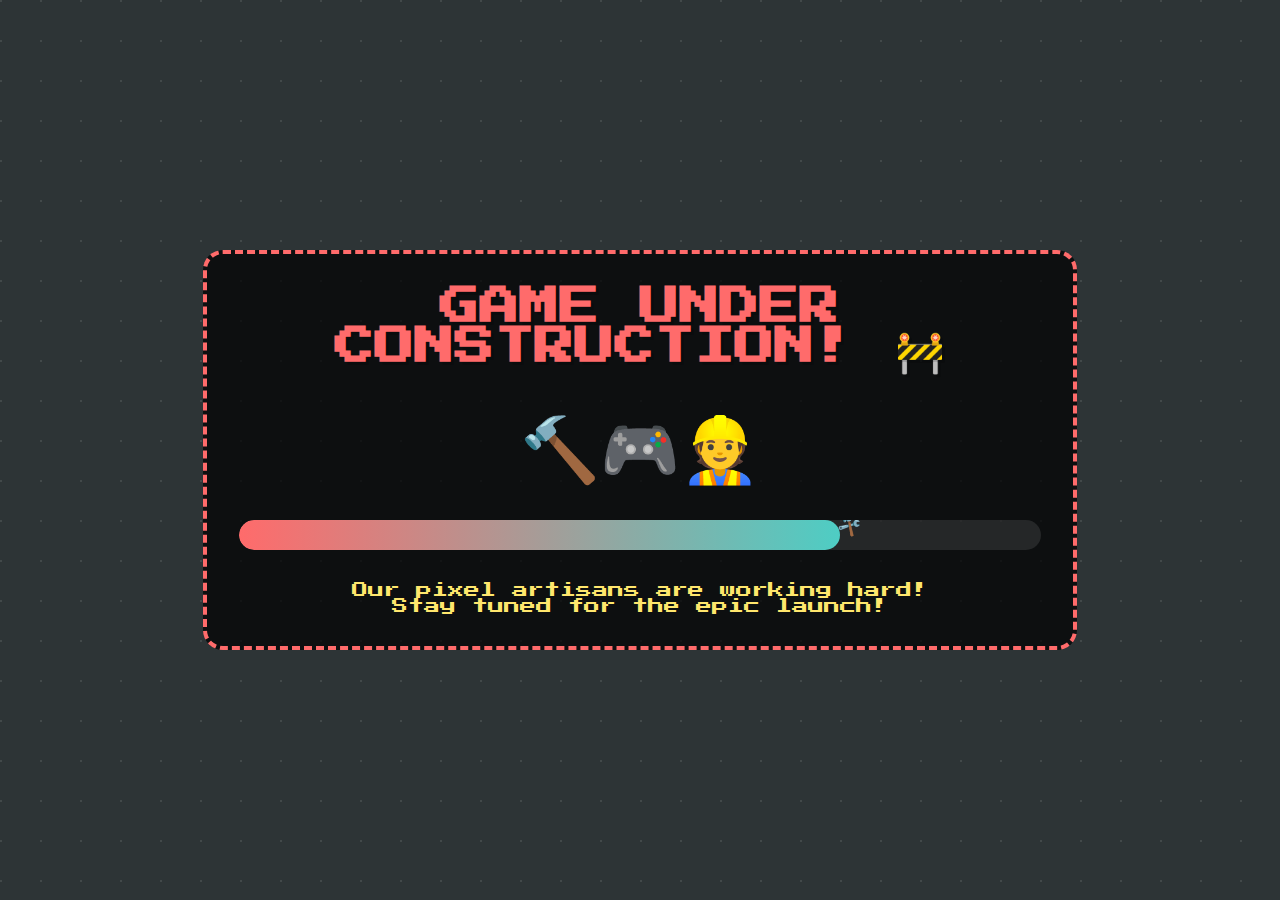
<file: index.html>
<!DOCTYPE html>
<html lang="en">
<head>
    <meta charset="UTF-8">
    <meta name="viewport" content="width=device-width, initial-scale=1.0, user-scalable=no">
    <meta content="" name="description">
    <meta content="" name="keywords">
    <title>Funzitara</title>

    <link href="/public/favicon.png" rel="icon">
    <link rel="stylesheet" href="/public/style.css">
    <link href="https://fonts.googleapis.com/css2?family=Press+Start+2P&display=swap" rel="stylesheet">
</head>
<body>
    <div class="container">
        <h1>GAME UNDER CONSTRUCTION! 🚧</h1>
        <div class="construction-emoji">🔨🎮👷</div>

        <div class="progress-container">
            <div class="progress-bar"></div>
        </div>

        <!-- <div class="countdown">
            <div class="countdown-item">
                <div class="countdown-number" id="days">23</div>
                <div>DAYS</div>
            </div>
            <div class="countdown-item">
                <div class="countdown-number" id="hours">11</div>
                <div>HOURS</div>
            </div>
            <div class="countdown-item">
                <div class="countdown-number" id="minutes">45</div>
                <div>MINUTES</div>
            </div>
        </div> -->

        <p>Our pixel artisans are working hard!<br>Stay tuned for the epic launch!</p>
    </div>

    <!-- <script>
        // Simple countdown timer (update target date as needed)
        const targetDate = new Date('2025-12-31T00:00:00').getTime();

        function updateCountdown() {
            const now = new Date().getTime();
            const distance = targetDate - now;

            document.getElementById('days').innerText = Math.floor(distance / (1000 * 60 * 60 * 24));
            document.getElementById('hours').innerText = Math.floor((distance % (1000 * 60 * 60 * 24)) / (1000 * 60 * 60));
            document.getElementById('minutes').innerText = Math.floor((distance % (1000 * 60 * 60)) / (1000 * 60));
        }

        setInterval(updateCountdown, 1000);
        updateCountdown();
    </script> -->
</body>
</html>
</file>
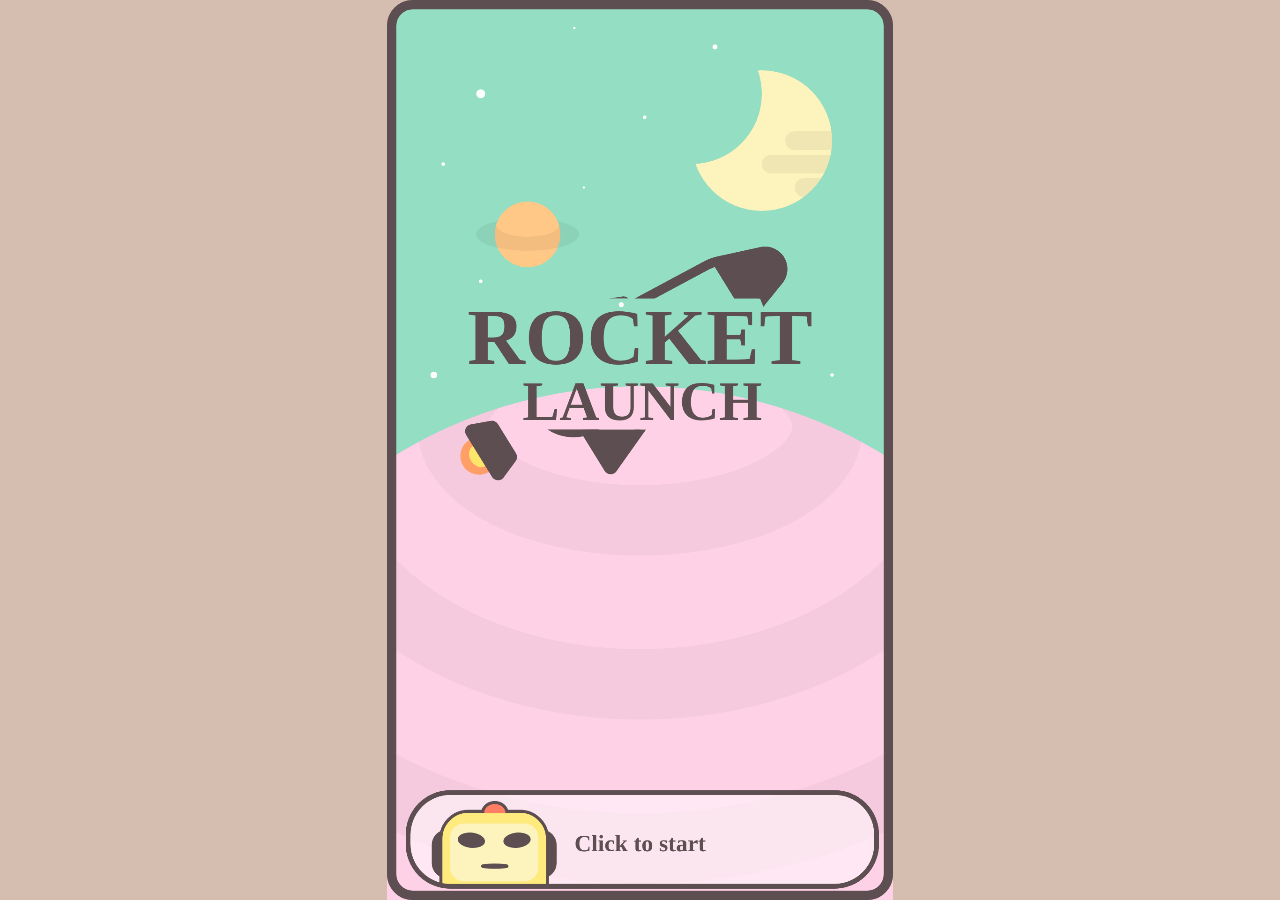
<file: rocket_launch/index.html>
<!DOCTYPE html>
<html lang="en">

<head>
  <meta charset="UTF-8">
  <meta name="viewport" content="width=device-width, initial-scale=1.0, user-scalable=no">
  <title>ROCKET LAUNCH</title>
</head>

<body>
  <div class="c">
    <canvas id=v width=1080 height=1920></canvas>
    <div>
      <style>
        .c {
          position: fixed;
          top: 0;
          right: 0;
          bottom: 0;
          left: 0;
          display: flex;
          justify-content: center;
          align-items: center;
          background-color: #d5bdaf;
          touch-action: none;
        }
    
        .c canvas {
          object-fit: contain;
          max-height: 100%;
          max-width: 100%;
          touch-action: none;
        }
      </style>
      <script src="game.js"></script>
    </div>
  </div>
</body>

</html>
</file>
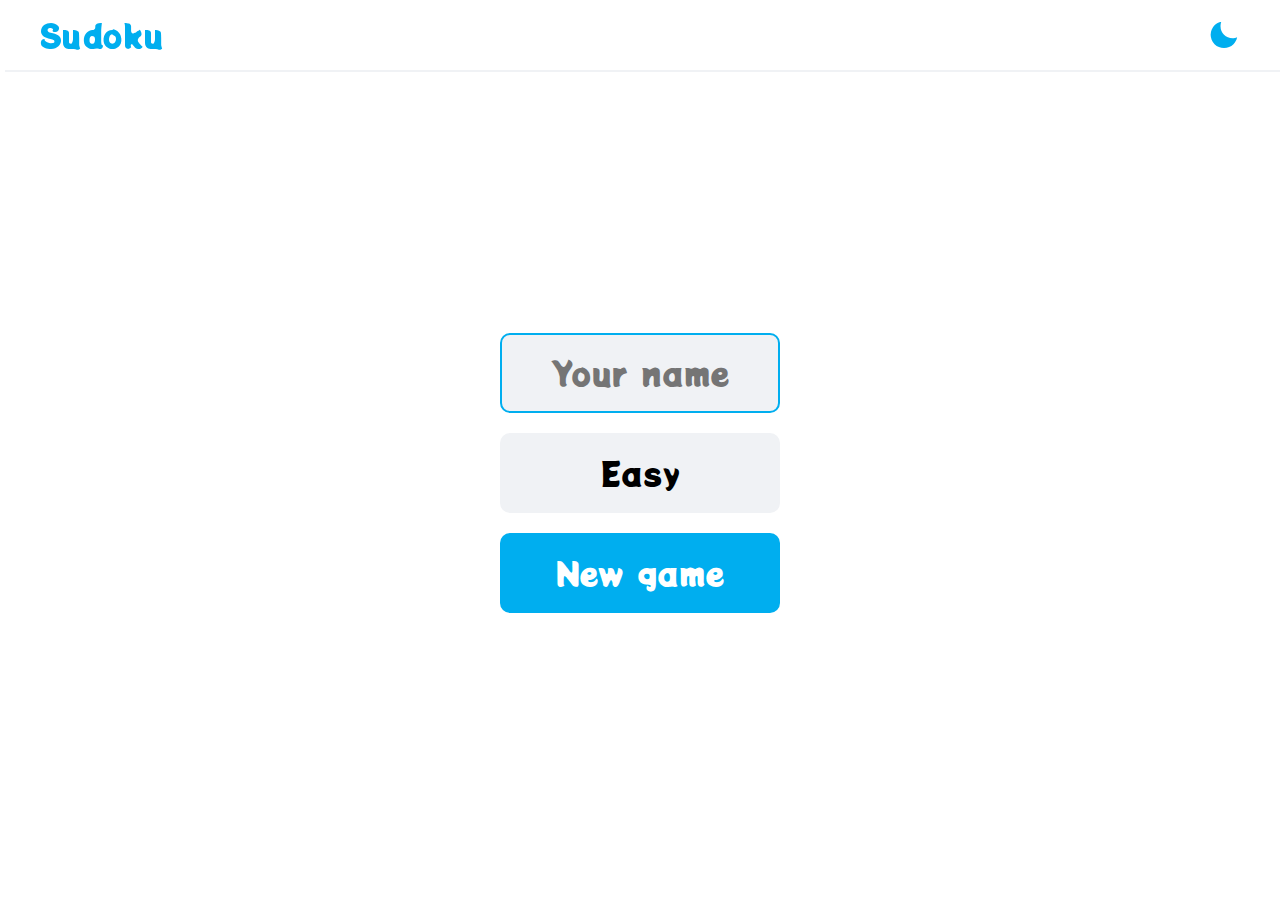
<file: sudoku/index.html>
<!DOCTYPE html>
<html lang="en">

<head>
    <meta charset="UTF-8">
    <meta name="viewport" content="width=device-width, initial-scale=1.0, user-scalable=no">
    <!-- mobile status bar color -->
    <meta name="theme-color" content="#fff">
    <title>Sudoku</title>
    <link rel="shortcut icon" href="./static/images/icon.png" type="image/x-icon">
    <!-- google font -->
    <link rel="preconnect" href="https://fonts.googleapis.com">
    <link rel="preconnect" href="https://fonts.gstatic.com" crossorigin>
    <link href="https://fonts.googleapis.com/css2?family=Potta+One&display=swap" rel="stylesheet">
    <!-- box icons -->
    <link href='https://unpkg.com/boxicons@2.0.9/css/boxicons.min.css' rel='stylesheet'>
    <!-- app css -->
    <link rel="stylesheet" href="./app.css">

</head>

<body>

    <!-- top nav -->
    <nav>
        <div class="nav-container">
            <a href="#" class="nav-logo">
                Sudoku
            </a>
            <div class="dark-mode-toggle" id="dark-mode-toggle">
                <i class="bx bxs-sun"></i>
                <i class="bx bxs-moon"></i>
            </div>
        </div>
    </nav>
    <!-- end top nav -->

    <!-- main -->
    <div class="main">
        <div class="screen">
            <!-- start screen -->
            <div class="start-screen active" id="start-screen">
                <input type="text" placeholder="Your name" maxlength="11" class="input-name" id="input-name">
                <div class="btn" id="btn-level">
                    Easy
                </div>
                <div class="btn" id="btn-continue">Continue</div>
                <div class="btn btn-blue" id="btn-play">New game</div>
            </div>
            <!-- end start screen -->

            <!-- game screen -->
            <div class="main-game" id="game-screen">
                <div class="main-sudoku-grid">
                    <!-- 81 cells -->
                    <div class="main-grid-cell"></div>
                    <div class="main-grid-cell"></div>
                    <div class="main-grid-cell"></div>
                    <div class="main-grid-cell"></div>
                    <div class="main-grid-cell"></div>
                    <div class="main-grid-cell"></div>
                    <div class="main-grid-cell"></div>
                    <div class="main-grid-cell"></div>
                    <div class="main-grid-cell"></div>
                    <div class="main-grid-cell"></div>
                    <div class="main-grid-cell"></div>
                    <div class="main-grid-cell"></div>
                    <div class="main-grid-cell"></div>
                    <div class="main-grid-cell"></div>
                    <div class="main-grid-cell"></div>
                    <div class="main-grid-cell"></div>
                    <div class="main-grid-cell"></div>
                    <div class="main-grid-cell"></div>
                    <div class="main-grid-cell"></div>
                    <div class="main-grid-cell"></div>
                    <div class="main-grid-cell"></div>
                    <div class="main-grid-cell"></div>
                    <div class="main-grid-cell"></div>
                    <div class="main-grid-cell"></div>
                    <div class="main-grid-cell"></div>
                    <div class="main-grid-cell"></div>
                    <div class="main-grid-cell"></div>
                    <div class="main-grid-cell"></div>
                    <div class="main-grid-cell"></div>
                    <div class="main-grid-cell"></div>
                    <div class="main-grid-cell"></div>
                    <div class="main-grid-cell"></div>
                    <div class="main-grid-cell"></div>
                    <div class="main-grid-cell"></div>
                    <div class="main-grid-cell"></div>
                    <div class="main-grid-cell"></div>
                    <div class="main-grid-cell"></div>
                    <div class="main-grid-cell"></div>
                    <div class="main-grid-cell"></div>
                    <div class="main-grid-cell"></div>
                    <div class="main-grid-cell"></div>
                    <div class="main-grid-cell"></div>
                    <div class="main-grid-cell"></div>
                    <div class="main-grid-cell"></div>
                    <div class="main-grid-cell"></div>
                    <div class="main-grid-cell"></div>
                    <div class="main-grid-cell"></div>
                    <div class="main-grid-cell"></div>
                    <div class="main-grid-cell"></div>
                    <div class="main-grid-cell"></div>
                    <div class="main-grid-cell"></div>
                    <div class="main-grid-cell"></div>
                    <div class="main-grid-cell"></div>
                    <div class="main-grid-cell"></div>
                    <div class="main-grid-cell"></div>
                    <div class="main-grid-cell"></div>
                    <div class="main-grid-cell"></div>
                    <div class="main-grid-cell"></div>
                    <div class="main-grid-cell"></div>
                    <div class="main-grid-cell"></div>
                    <div class="main-grid-cell"></div>
                    <div class="main-grid-cell"></div>
                    <div class="main-grid-cell"></div>
                    <div class="main-grid-cell"></div>
                    <div class="main-grid-cell"></div>
                    <div class="main-grid-cell"></div>
                    <div class="main-grid-cell"></div>
                    <div class="main-grid-cell"></div>
                    <div class="main-grid-cell"></div>
                    <div class="main-grid-cell"></div>
                    <div class="main-grid-cell"></div>
                    <div class="main-grid-cell"></div>
                    <div class="main-grid-cell"></div>
                    <div class="main-grid-cell"></div>
                    <div class="main-grid-cell"></div>
                    <div class="main-grid-cell"></div>
                    <div class="main-grid-cell"></div>
                    <div class="main-grid-cell"></div>
                    <div class="main-grid-cell"></div>
                    <div class="main-grid-cell"></div>
                    <div class="main-grid-cell"></div>
                </div>

                <div class="main-game-info">
                    <div class="main-game-info-box main-game-info-name">
                        <span id="player-name">John Doe</span>
                    </div>
                    <div class="main-game-info-box main-game-info-level">
                        <span id="game-level">Easy</span>
                    </div>
                </div>

                <div class="main-game-info-box main-game-info-time">
                    <span id="game-time">10:20</span>
                    <div class="pause-btn" id="btn-pause">
                        <i class="bx bx-pause"></i>
                    </div>
                </div>

                <div class="numbers">
                    <div class="number">1</div>
                    <div class="number">2</div>
                    <div class="number">3</div>
                    <div class="number">4</div>
                    <div class="number">5</div>
                    <div class="number">6</div>
                    <div class="number">7</div>
                    <div class="number">8</div>
                    <div class="number">9</div>
                    <div class="delete" id="btn-delete">X</div>
                </div>
            </div>
            <!-- end game screen -->

            <!-- pause screen -->
            <div class="pause-screen" id="pause-screen">
                <div class="btn btn-blue" id="btn-resume">Resume</div>
                <div class="btn" id="btn-new-game">New game</div>
            </div>
            <!-- end pause screen -->

            <!-- result screen -->
            <div class="result-screen" id="result-screen">
                <div class="congrate">Competed</div>
                <div class="info">Time</div>
                <div id="result-time"></div>
                <div class="btn" id="btn-new-game-2">New game</div>
            </div>
            <!-- end result screen -->
        </div>
    </div>
    <!-- end main -->

    <script src="./static/js/constant.js"></script>
    <script src="./static/js/sudoku.js"></script>
    <script src="./static/js/app.js"></script>
</body>

</html>
</file>
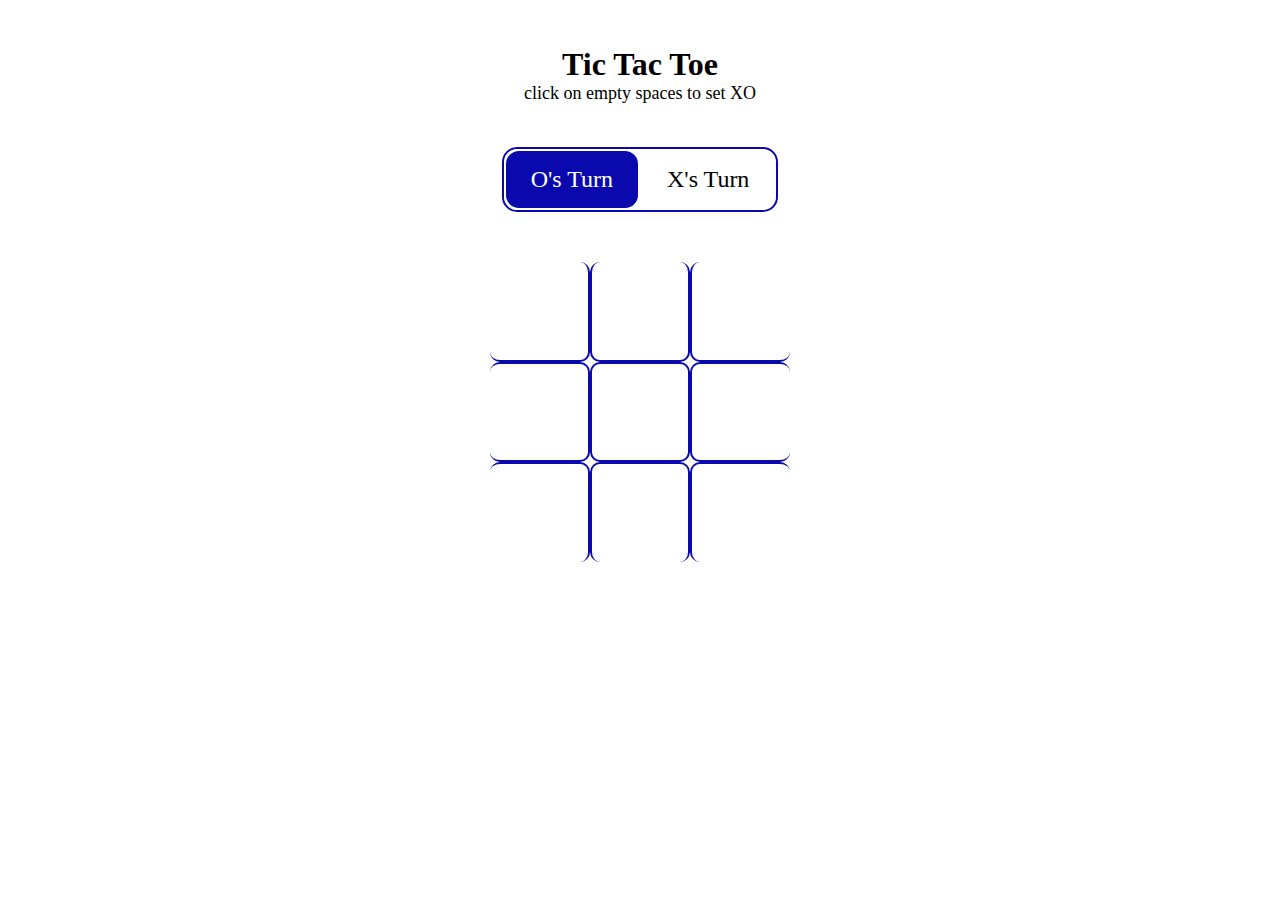
<file: tictactoe/index.html>
<!DOCTYPE html>
<html lang="en">
<head>
  <meta charset="UTF-8">
  <meta name="viewport" content="width=device-width, initial-scale=1, user-scalable=no">
  <title>Tic Tac Toe</title>
  <link rel="stylesheet" href="./css/style.css">
</head>
<body>
  <div class="info">
    <h1>Tic Tac Toe</h1>
    <p>click on empty spaces to set XO</p>
  </div>

  <div class="players">
    <div class="player1 active">O's Turn</div>
    <div class="player2">X's Turn</div>
  </div>

  <div class="game-board">
    <div class="cell"></div>
    <div class="cell"></div>
    <div class="cell"></div>
    <div class="cell"></div>
    <div class="cell"></div>
    <div class="cell"></div>
    <div class="cell"></div>
    <div class="cell"></div>
    <div class="cell"></div>
  </div>

  <div class="result inactive">
    <h1>__ Won</h1>
    <button>Restart</button>
  </div>

  <script src="./js/sounds.js"></script>
  <script src="./js/main.js"></script>
</body>
</html>
</file>
<file: public/style.css>
:root {
  --primary: #ff6b6b;
  --secondary: #4ecdc4;
  --accent: #ffe66d;
  --bg: #2d3436;
}

* {
  margin: 0;
  padding: 0;
  box-sizing: border-box;
}

body {
  font-family: 'Press Start 2P', cursive;
  background: var(--bg);
  color: var(--accent);
  min-height: 100vh;
  display: flex;
  flex-direction: column;
  align-items: center;
  justify-content: center;
  text-align: center;
  padding: 1rem;
  background-image: 
      radial-gradient(circle at 1px 1px, rgba(255,255,255,0.1) 1px, transparent 0);
  background-size: 40px 40px;
}

.container {
  width: 70%;
  padding: 2rem;
  border: 4px dashed var(--primary);
  border-radius: 20px;
  background: rgba(0, 0, 0, 0.7);
  position: relative;
  overflow: hidden;
}

h1 {
  color: var(--primary);
  margin-bottom: 2rem;
  font-size: 2.5rem;
  text-shadow: 3px 3px 0 rgba(0,0,0,0.2);
  animation: glow 2s ease-in-out infinite;
}

.construction-emoji {
  font-size: 4rem;
  margin: 2rem 0;
  animation: bounce 1s ease infinite;
}

.progress-container {
  width: 100%;
  height: 30px;
  background: rgba(255,255,255,0.1);
  border-radius: 15px;
  margin: 2rem 0;
  overflow: hidden;
  position: relative;
}

.progress-bar {
  height: 100%;
  width: 75%;
  background: linear-gradient(90deg, var(--primary), var(--secondary));
  border-radius: 15px;
  animation: progress-pulse 1.5s ease-in-out infinite;
  position: relative;
}

.progress-bar::after {
  content: '🛠️';
  position: absolute;
  right: -20px;
  top: -5px;
  transform: rotate(30deg);
  animation: hammer-spin 2s linear infinite;
}

.countdown {
  display: flex;
  justify-content: center;
  gap: 1rem;
  margin: 2rem 0;
}

.countdown-item {
  background: rgba(255,255,255,0.1);
  padding: 1rem;
  border-radius: 10px;
  min-width: 100px;
}

.countdown-number {
  font-size: 2rem;
  color: var(--secondary);
}

@keyframes bounce {
  0%, 100% { transform: translateY(0); }
  50% { transform: translateY(-20px); }
}

@keyframes progress-pulse {
  0%, 100% { transform: scaleX(1); }
  50% { transform: scaleX(1.02); }
}

@keyframes hammer-spin {
  0% { transform: rotate(30deg); }
  50% { transform: rotate(-30deg); }
  100% { transform: rotate(30deg); }
}

@keyframes glow {
  0%, 100% { text-shadow: 0 0 10px var(--primary); }
  50% { text-shadow: 0 0 20px var(--primary); }
}

@media (max-width: 600px) {
  .container { width: 100%; }
  h1 { font-size: 1.3rem; }
  .countdown { flex-wrap: wrap; }
}
</file>
<file: sudoku/app.css>
:root {
    --bg-main: #f0f2f5;
    --bg-body: #fff;
    --color-txt: #000;
    --filled-color: #000;
    --filled-bg: #caf0f8;

    --white: #fff;
    --blue: #00aeef;
    --red: #e91e63;
    --black: #000;

    --nav-size: 70px;
    --sudoku-cell-size: 50px;

    --border-radius: 10px;

    --space-y: 20px;

    --gap: 5px;

    --font-size: 1.5rem;
    --font-size-lg: 2rem;
    --font-size-xl: 3rem;
}

.dark {
    --bg-main: #2a2a38;
    --bg-body: #1a1a2e;
    --color-txt: #6a6a6a;
    --filled-color: #4f4f63;
    --filled-bg: #000;
}

* {
    padding: 0;
    margin: 0;
    box-sizing: border-box;
    -webkit-tap-highlight-color: transparent;
}

body {
    font-family: "Potta One", cursive;
    /* height: 100vh; */
    background-color: var(--bg-body);
    overflow-x: hidden;
    user-select: none;
}

input {
    font-family: "Potta One", cursive;
    border: 2px solid var(--bg-main);
    color: var(--color-txt);
}

input:hover,
input:focus {
    border-color: var(--blue);
}

a {
    text-decoration: none;
    color: unset;
}

ul {
    list-style-type: none;
}

nav {
    background-color: var(--bg-body);
    color: var(--color-txt);
    position: fixed;
    top: 0;
    width: 100%;
    box-shadow: 5px 2px var(--bg-main);
    z-index: 99;
}

.nav-container {
    max-width: 1280px;
    margin: auto;
    display: flex;
    align-items: center;
    justify-content: space-between;
    padding: 0 40px;
    height: var(--nav-size);
}

.nav-logo {
    font-size: var(--font-size-lg);
    color: var(--blue);
}

.dark-mode-toggle {
    color: var(--blue);
    font-size: var(--font-size-lg);
    cursor: pointer;
}

.bxs-sun {
    display: none;
}

.bxs-moon {
    display: inline-block;
}

.dark .bxs-sun {
    display: inline-block;
}

.dark .bxs-moon {
    display: none;
}

.main {
    /* height: 100vh; */
    padding-top: var(--nav-size);
    display: grid;
    place-items: center;
}

.screen {
    position: relative;
    overflow: hidden;
    height: 100%;
    min-width: 400px;
}

.start-screen {
    position: absolute;
    top: 0;
    left: 0;
    width: 100%;
    height: 100%;
    transform: translateX(-100%);
    transition: transform 0.3s ease-in-out;
    display: flex;
    flex-direction: column;
    align-items: center;
    justify-content: center;
}

.start-screen.active {
    transform: translateX(0);
}

.start-screen > * + * {
    margin-top: 20px;
}

.input-name {
    height: 80px;
    width: 280px;
    border-radius: var(--border-radius);
    outline: 0;
    background-color: var(--bg-main);
    padding: 20px;
    font-size: var(--font-size-lg);
    text-align: center;
}

.btn {
    height: 80px;
    width: 280px;
    background-color: var(--bg-main);
    color: var(--color-txt);
    border-radius: var(--border-radius);
    display: grid;
    place-items: center;
    transition: width 0.3s ease-in-out;
    overflow: hidden;
    font-size: var(--font-size-lg);
    cursor: pointer;
}

.btn-blue {
    background-color: var(--blue);
    color: var(--white);
}

.input-err {
    border-color: var(--red);
    animation: bounce 0.5s cubic-bezier(0.175, 0.885, 0.32, 1.275);
}

@keyframes bounce {
    0% {
        transform: translateX(0);
    }
    25% {
        transform: translateX(20px);
    }
    50% {
        transform: translateX(-20px);
    }
    100% {
        transform: translateX(0);
    }
}

.main-game {
    display: flex;
    height: 100%;
    flex-direction: column;
    justify-content: space-between;
    padding: 30px 0;
    transform: translateX(100%);
    transition: transform 0.3s ease-in-out;
}

.main-game.active {
    transform: translateX(0);
}

.main-sudoku-grid {
    display: grid;
    gap: var(--gap);
    grid-template-columns: repeat(9, auto);
}

.main-grid-cell {
    height: var(--sudoku-cell-size);
    width: var(--sudoku-cell-size);
    border-radius: var(--border-radius);
    background-color: var(--bg-main);
    color: var(--blue);
    display: grid;
    place-items: center;
    font-size: var(--font-size);
    cursor: pointer;
}

.main-grid-cell.filled {
    background-color: var(--filled-bg);
    color: var(--filled-color);
}

.main-grid-cell.selected {
    background-color: var(--blue);
    color: var(--white);
}

.main-grid-cell:hover {
    border: 2px solid var(--blue);
}

.main-grid-cell.hover {
    border: 3px solid var(--blue);
}

.dark .main-grid-cell.hover {
    border: 1px solid var(--blue);
}

.main-grid-cell.err {
    background-color: var(--red);
    color: var(--white);
}

.main-game-info {
    margin-top: var(--space-y);
    margin-bottom: 10px;
    display: grid;
    grid-template-columns: 1fr 1fr;
    gap: 10px;
}

.main-game-info-box {
    height: 45px;
    background-color: var(--bg-main);
    color: var(--color-txt);
    border-radius: var(--border-radius);
    display: grid;
    place-items: center;
    padding: 0 20px;
    font-size: var(--font-size);
}

.main-game-info-time {
    position: relative;
    align-items: center;
    justify-content: center;
    padding-left: 2rem;
    margin-bottom: auto;
}

.pause-btn {
    position: absolute;
    right: 10px;
    height: 30px;
    width: 30px;
    border-radius: var(--border-radius);
    background-color: var(--blue);
    color: var(--white);
    font-size: var(--font-size);
    display: grid;
    place-items: center;
    cursor: pointer;
}

.numbers {
    margin-top: 10px;
    display: grid;
    grid-template-columns: repeat(5, 1fr);
    gap: 5px;
}

.number {
    height: var(--sudoku-cell-size);
    border-radius: var(--border-radius);
    background-color: var(--bg-main);
    color: var(--color-txt);
    display: grid;
    place-items: center;
    font-size: var(--font-size);
    cursor: pointer;
}

.delete {
    background-color: var(--red);
    color: var(--white);
    height: var(--sudoku-cell-size);
    border-radius: var(--border-radius);
    display: grid;
    place-items: center;
    font-size: var(--font-size);
    cursor: pointer;
}

.pause-screen,
.result-screen {
    position: absolute;
    top: 0;
    left: 0;
    width: 100%;
    height: 100%;
    background-color: var(--bg-body);
    align-items: center;
    justify-content: center;
    flex-direction: column;
    display: none;
}

.pause-screen.active,
.result-screen.active {
    display: flex;
}

.pause-screen > * + *,
.result-screen > * + * {
    margin-top: 20px;
}

.result-screen.active div {
    animation: zoom-in 0.5s cubic-bezier(0.175, 0.885, 0.32, 1.275);
}

.pause-screen.active .btn {
    animation: zoom-in 0.5s cubic-bezier(0.175, 0.885, 0.32, 1.275);
}

.result-screen .congrate {
    font-size: var(--font-size-xl);
    color: var(--blue);
}

.result-screen .info {
    color: var(--color-txt);
    font-size: var(--font-size);
}

#result-time {
    color: var(--blue);
    font-size: var(--font-size-xl);
}

.zoom-in {
    animation: zoom-in 0.5s cubic-bezier(0.175, 0.885, 0.32, 1.275);
}

@keyframes zoom-in {
    0% {
        transform: scale(3);
    }
    100% {
        transform: scale(1);
    }
}

.cell-err {
    animation: zoom-out-shake 0.5s cubic-bezier(0.175, 0.885, 0.32, 1.275);
}

@keyframes zoom-out-shake {
    0% {
        transform: scale(2);
    }
    25% {
        transform: scale(2) rotate(30deg);
    }
    50% {
        transform: scale(2) rotate(-30deg);
    }
    100% {
        transform: scale(1);
    }
}

@media only screen and (max-width: 800px) {
    :root {
        --nav-size: 50px;

        --sudoku-cell-size: 30px;

        --border-radius: 5px;

        --space-y: 10px;

        --gap: 2px;

        --font-size: 1rem;
        --font-size-lg: 1.5rem;
        --font-size-xl: 2rem;
    }

    .input-name,
    .btn {
        height: 50px;
    }

    .main-grid-cell.hover {
        border-width: 2px;
    }

    .screen {
        min-width: unset;
    }

    .main {
        height: 100vh;
    }
}
</file>
<file: tictactoe/css/style.css>
* {
  box-sizing: border-box;
}

body {
  margin: 0;
  padding: 0;
  display: flex;
  justify-content: center;
  align-items: center;
  flex-direction: column;
}

.info {
  display: flex;
  flex-direction: column;
  align-items: center;
  justify-content: center;
  margin-top: 25px;
}

.info h1 {
  margin-bottom: 0;
}

.info p {
  margin-top: 0;
  font-size: 18px;
}

.players {
  border: 2px solid #0909ad;
  display: flex;
  justify-content: center;
  align-items: center;
  border-radius: 15px;
  font-size: 24px;
  margin-top: 25px;
}

.players div {
  padding: 15px 25px;
  border-radius: 15px;
  border: 2px solid #fff;
}

.players div.active {
  background: #0909ad;
  color: #fff;
}

.game-board {
  margin-top: 50px;
  display: grid;
  grid-template-columns: repeat(3, auto);
}

.cell {
  height: 100px;
  width: 100px;
  border: 2px solid #0909ad;
  font-size: 100px;
  display: flex;
  justify-content: center;
  align-items: center;
  cursor: pointer;
  border-radius: 10px;
}

.cell.X {
  color: #09aecb;
}

.cell.O {
  color: #e50c35;
}

.cell:nth-child(1),
.cell:nth-child(2),
.cell:nth-child(3) {
  border-top: none;
}

.cell:nth-child(3n + 1) {
  border-left: none;
}

.cell:nth-child(3n) {
  border-right: none;
}

.cell:nth-child(7),
.cell:nth-child(8),
.cell:nth-child(9) {
  border-bottom: none;
}

.result {
  position: fixed;
  top: 0;
  left: 0;
  right: 0;
  bottom: 0;
  z-index: 99;
  background: rgba(0, 0, 0, 0.5);
  display: flex;
  align-items: center;
  justify-content: center;
  flex-direction: column;

}

.result h1 {
  color: #fff;
  width: 100%;
  height: 150px;
  font-size: 50px;
  background: rgba(0, 0, 100, 0.5);
  padding: 15px 25px;
  text-align: center;
  display: flex;
  align-items: center;
  justify-content: center;
}

.result button {
  font-size: 36px;
  background: #0909ad;
  color: #fff;
  border-radius: 10px;
  cursor: pointer;
  padding: 10px 25px;
}

.inactive {
  display: none;
}

.disabled {
  pointer-events: none;
}
</file>
